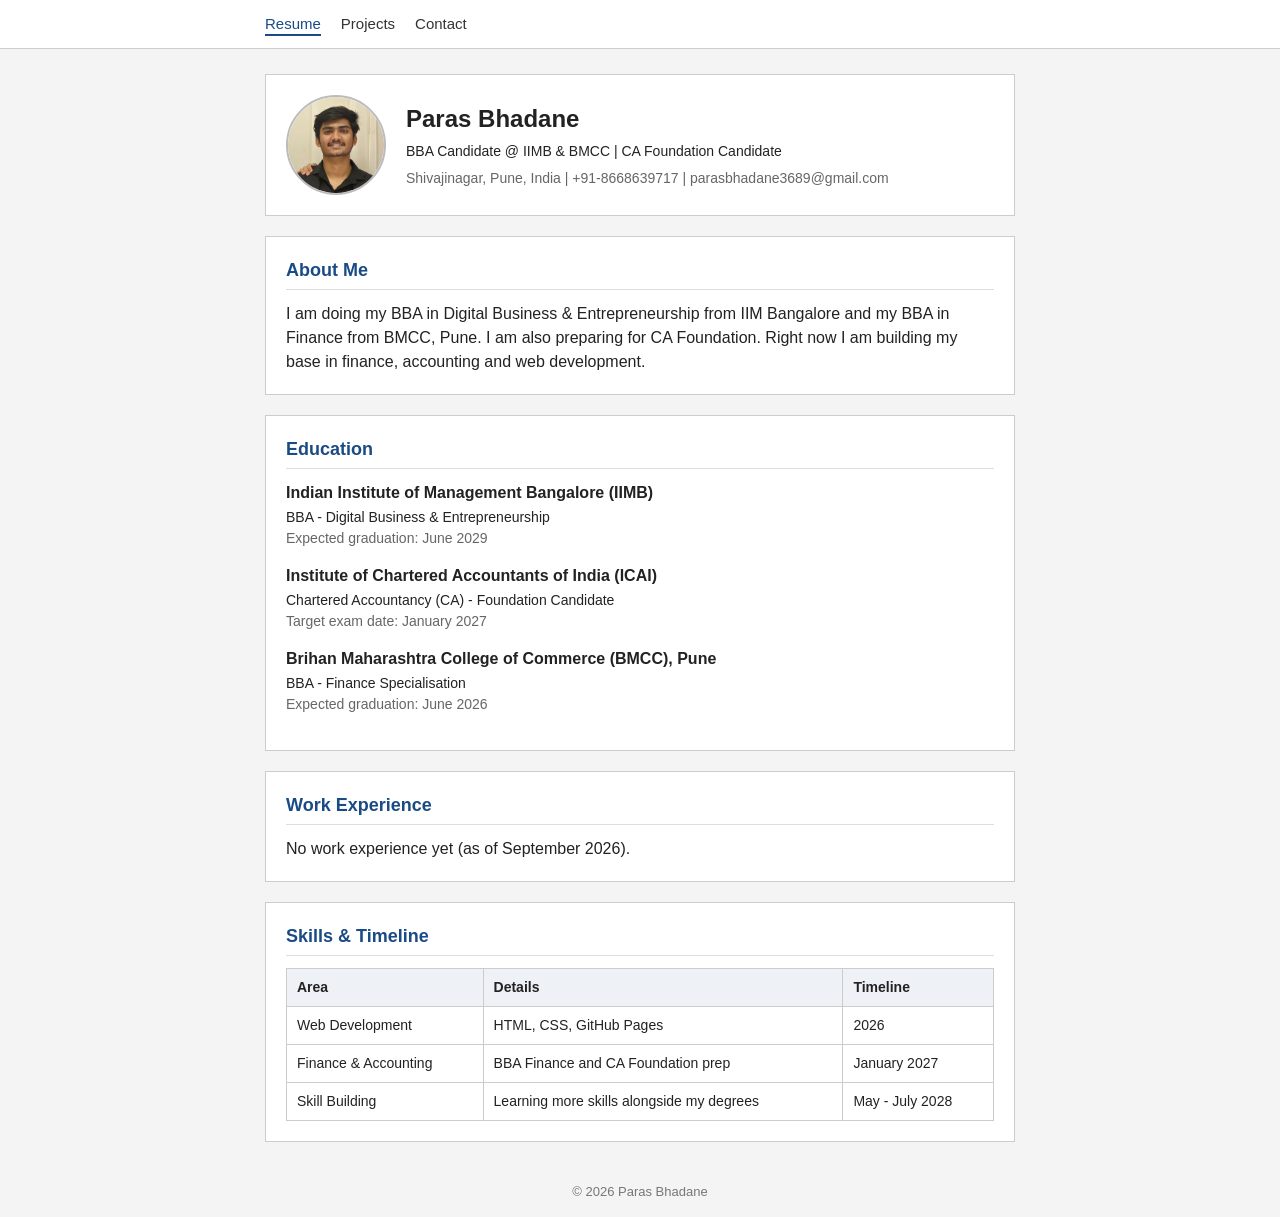
<file: index.html>
<!DOCTYPE html>
<html lang="en">
<head>
  <meta charset="UTF-8">
  <meta name="viewport" content="width=device-width, initial-scale=1.0">
  <title>Paras Bhadane - Resume</title>
  <link rel="stylesheet" href="style.css">
</head>
<body>

  <!-- navigation -->
  <nav class="navbar">
    <ul>
      <li><a href="index.html" class="active">Resume</a></li>
      <li><a href="projects.html">Projects</a></li>
      <li><a href="contact.html">Contact</a></li>
    </ul>
  </nav>

  <main class="container">

    <header class="profile-header">
      <img src="profile.jpeg" alt="Photo of Paras Bhadane">
      <div>
        <h1>Paras Bhadane</h1>
        <p>BBA Candidate @ IIMB &amp; BMCC | CA Foundation Candidate</p>
        <p class="contact-info">Shivajinagar, Pune, India | +91-8668639717 | parasbhadane3689@gmail.com</p>
      </div>
    </header>

    <section class="card">
      <h2>About Me</h2>
      <p>
        I am doing my BBA in Digital Business &amp; Entrepreneurship from IIM Bangalore and my BBA in Finance from BMCC, Pune. I am also preparing for CA Foundation. Right now I am building my base in finance, accounting and web development.
      </p>
    </section>

    <section class="card">
      <h2>Education</h2>

      <article class="edu-item">
        <h3>Indian Institute of Management Bangalore (IIMB)</h3>
        <p>BBA - Digital Business &amp; Entrepreneurship</p>
        <p class="date">Expected graduation: June 2029</p>
      </article>

      <article class="edu-item">
        <h3>Institute of Chartered Accountants of India (ICAI)</h3>
        <p>Chartered Accountancy (CA) - Foundation Candidate</p>
        <p class="date">Target exam date: January 2027</p>
      </article>

      <article class="edu-item">
        <h3>Brihan Maharashtra College of Commerce (BMCC), Pune</h3>
        <p>BBA - Finance Specialisation</p>
        <p class="date">Expected graduation: June 2026</p>
      </article>
    </section>

    <section class="card">
      <h2>Work Experience</h2>
      <p>No work experience yet (as of September 2026).</p>
    </section>

    <section class="card">
      <h2>Skills &amp; Timeline</h2>
      <table>
        <thead>
          <tr>
            <th>Area</th>
            <th>Details</th>
            <th>Timeline</th>
          </tr>
        </thead>
        <tbody>
          <tr>
            <td>Web Development</td>
            <td>HTML, CSS, GitHub Pages</td>
            <td>2026</td>
          </tr>
          <tr>
            <td>Finance &amp; Accounting</td>
            <td>BBA Finance and CA Foundation prep</td>
            <td>January 2027</td>
          </tr>
          <tr>
            <td>Skill Building</td>
            <td>Learning more skills alongside my degrees</td>
            <td>May - July 2028</td>
          </tr>
        </tbody>
      </table>
    </section>

  </main>

  <footer id="footer">
    <p>&copy; 2026 Paras Bhadane</p>
  </footer>

</body>
</html>
</file>
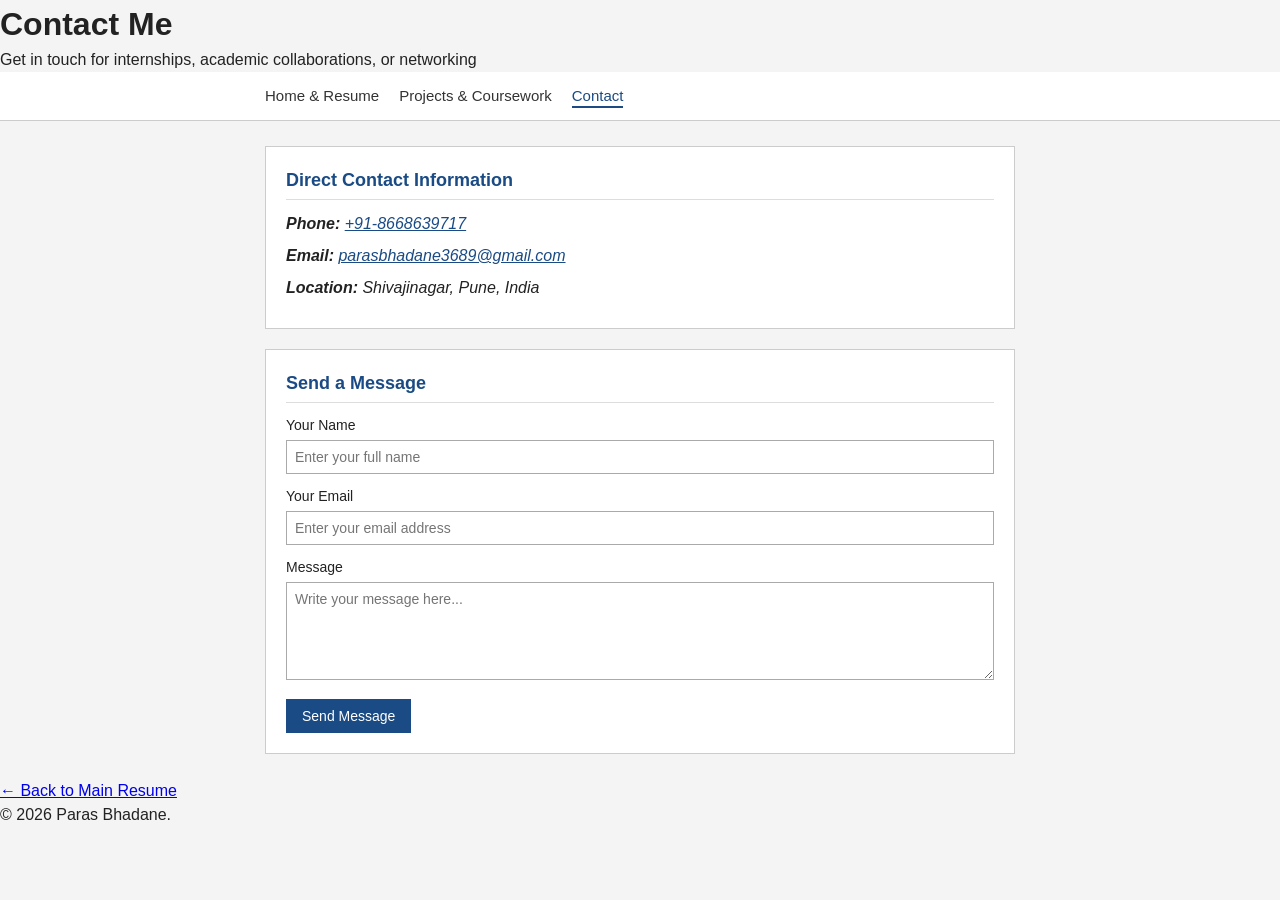
<file: contact.html>
<!DOCTYPE html>
<html lang="en">
<head>
  <meta charset="UTF-8">
  <meta name="viewport" content="width=device-width, initial-scale=1.0">
  <title>Paras Bhadane - Contact</title>
  <link rel="stylesheet" href="style.css">
</head>
<body>

  <header class="site-header">
    <h1>Contact Me</h1>
    <p class="tagline">Get in touch for internships, academic collaborations, or networking</p>
  </header>

  <nav class="navbar" aria-label="Main navigation">
    <ul class="nav-links">
      <li><a href="index.html">Home &amp; Resume</a></li>
      <li><a href="projects.html">Projects &amp; Coursework</a></li>
      <li><a href="contact.html" class="active">Contact</a></li>
    </ul>
  </nav>

  <main class="container">

    <section class="card">
      <h2>Direct Contact Information</h2>
      <address>
        <ul class="contact-list">
          <li><strong>Phone:</strong> <a href="tel:+918668639717">+91-8668639717</a></li>
          <li><strong>Email:</strong> <a href="mailto:parasbhadane3689@gmail.com">parasbhadane3689@gmail.com</a></li>
          <li><strong>Location:</strong> Shivajinagar, Pune, India</li>
        </ul>
      </address>
    </section>

    <section class="card">
      <h2>Send a Message</h2>
      <form class="contact-form" action="mailto:parasbhadane3689@gmail.com" method="post" enctype="text/plain">
        <div class="form-group">
          <label for="name">Your Name</label>
          <input type="text" id="name" name="name" placeholder="Enter your full name" required>
        </div>

        <div class="form-group">
          <label for="email">Your Email</label>
          <input type="email" id="email" name="email" placeholder="Enter your email address" required>
        </div>

        <div class="form-group">
          <label for="message">Message</label>
          <textarea id="message" name="message" rows="5" placeholder="Write your message here..." required></textarea>
        </div>

        <button type="submit" class="btn-submit">Send Message</button>
      </form>
    </section>

  </main>

  <footer id="main-footer">
    <p><a href="index.html">&larr; Back to Main Resume</a></p>
    <p>&copy; 2026 Paras Bhadane.</p>
  </footer>

</body>
</html>
</file>
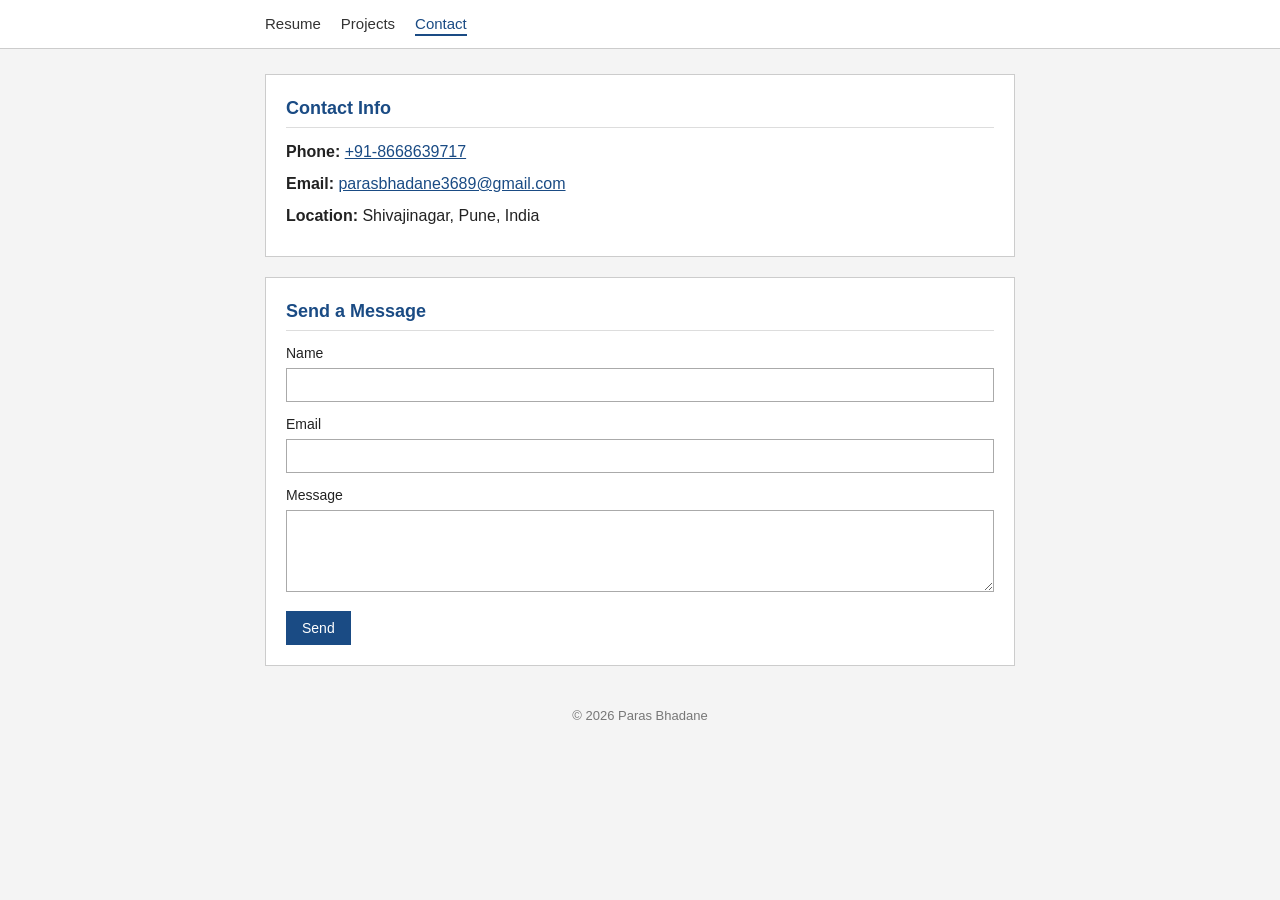
<file: projects.html>
<!DOCTYPE html>
<html lang="en">
<head>
  <meta charset="UTF-8">
  <meta name="viewport" content="width=device-width, initial-scale=1.0">
  <title>Paras Bhadane - Contact</title>
  <link rel="stylesheet" href="style.css">
</head>
<body>

  <nav class="navbar">
    <ul>
      <li><a href="index.html">Resume</a></li>
      <li><a href="projects.html">Projects</a></li>
      <li><a href="contact.html" class="active">Contact</a></li>
    </ul>
  </nav>

  <main class="container">

    <section class="card">
      <h2>Contact Info</h2>
      <ul class="contact-list">
        <li><strong>Phone:</strong> <a href="tel:+918668639717">+91-8668639717</a></li>
        <li><strong>Email:</strong> <a href="mailto:parasbhadane3689@gmail.com">parasbhadane3689@gmail.com</a></li>
        <li><strong>Location:</strong> Shivajinagar, Pune, India</li>
      </ul>
    </section>

    <section class="card">
      <h2>Send a Message</h2>
      <!-- this opens the visitor's email app, it does not send from the site itself -->
      <form action="mailto:parasbhadane3689@gmail.com" method="post" enctype="text/plain">
        <div class="form-group">
          <label for="name">Name</label>
          <input type="text" id="name" name="name" required>
        </div>

        <div class="form-group">
          <label for="email">Email</label>
          <input type="email" id="email" name="email" required>
        </div>

        <div class="form-group">
          <label for="message">Message</label>
          <textarea id="message" name="message" rows="4" required></textarea>
        </div>

        <button type="submit">Send</button>
      </form>
    </section>

  </main>

  <footer id="footer">
    <p>&copy; 2026 Paras Bhadane</p>
  </footer>

</body>
</html>
</file>
<file: style.css>
/* style.css - resume website */

* {
  box-sizing: border-box;
  margin: 0;
  padding: 0;
}

body {
  font-family: Arial, Helvetica, sans-serif;
  background-color: #f4f4f4;
  color: #222222;
  line-height: 1.5;
}

/* navigation bar */
.navbar {
  background: #ffffff;
  border-bottom: 1px solid #ccc;
  padding: 12px 0px;
  position: sticky;
  top: 0;
  z-index: 10;
}

.navbar ul {
  max-width: 780px;
  margin: auto;
  padding: 0 15px;
  list-style: none;
  display: flex;
  gap: 20px;
}

.navbar a {
  text-decoration: none;
  color: #333;
  font-size: 15px;
  padding-bottom: 2px;
}

.navbar a:hover, .navbar a.active {
  color: #1a4b84;
  border-bottom: 2px solid #1a4b84;
}

.container {
  max-width: 780px;
  margin: 25px auto;
  padding-left: 15px;
  padding-right: 15px;
}

/* photo on the left, name and details on the right */
.profile-header {
  background: #fff;
  border: 1px solid #cccccc;
  padding: 20px;
  margin-bottom: 20px;
  display: flex;
  align-items: center;
  gap: 20px;
}

.profile-header img {
  width: 100px;
  height: 100px;
  border-radius: 50%;
  object-fit: cover;
  border: 2px solid #bbb;
}

.profile-header h1 {
  font-size: 24px;
  margin-bottom: 4px;
}

.profile-header p {
  font-size: 14px;
}

.contact-info {
  margin-top: 6px;
  font-size: 13px;
  color: #666;
}

.card {
  background: #fff;
  border: 1px solid #ccc;
  padding: 20px;
  margin-bottom: 20px;
}

.card h2 {
  font-size: 18px;
  color: #1a4b84;
  margin-bottom: 12px;
  border-bottom: 1px solid #ddd;
  padding-bottom: 5px;
}

.edu-item {
  margin-bottom: 15px;
}

.edu-item h3 {
  font-size: 16px;
  margin-bottom: 2px;
}

.edu-item p {
  font-size: 14px;
}

.date {
  font-size: 13px;
  color: #666;
}

table {
  width: 100%;
  border-collapse: collapse;
  margin-top: 5px;
}

th, td {
  text-align: left;
  padding: 8px 10px;
  border: 1px solid #ccc;
  font-size: 14px;
}

th {
  background-color: #eef1f5;
}

.contact-list {
  list-style-type: none;
}

.contact-list li {
  margin-bottom: 8px;
}

.contact-list a {
  color: #1a4b84;
}

.form-group {
  margin-bottom: 12px;
}

.form-group label {
  display: block;
  margin-bottom: 4px;
  font-size: 14px;
}

input, textarea {
  width: 100%;
  padding: 8px;
  border: 1px solid #aaa;
  font-family: Arial, sans-serif;
  font-size: 14px;
}

button {
  background-color: #1a4b84;
  color: white;
  border: none;
  padding: 9px 16px;
  cursor: pointer;
  font-size: 14px;
}

button:hover {
  background: #133763;
}

#footer {
  text-align: center;
  padding: 15px;
  font-size: 13px;
  color: #777;
  margin-top: 10px;
}

/* small screens: stack the header */
@media (max-width: 500px) {
  .profile-header {
    flex-direction: column;
    text-align: center;
  }
  
  .navbar ul {
    gap: 15px;
  }
}
</file>
